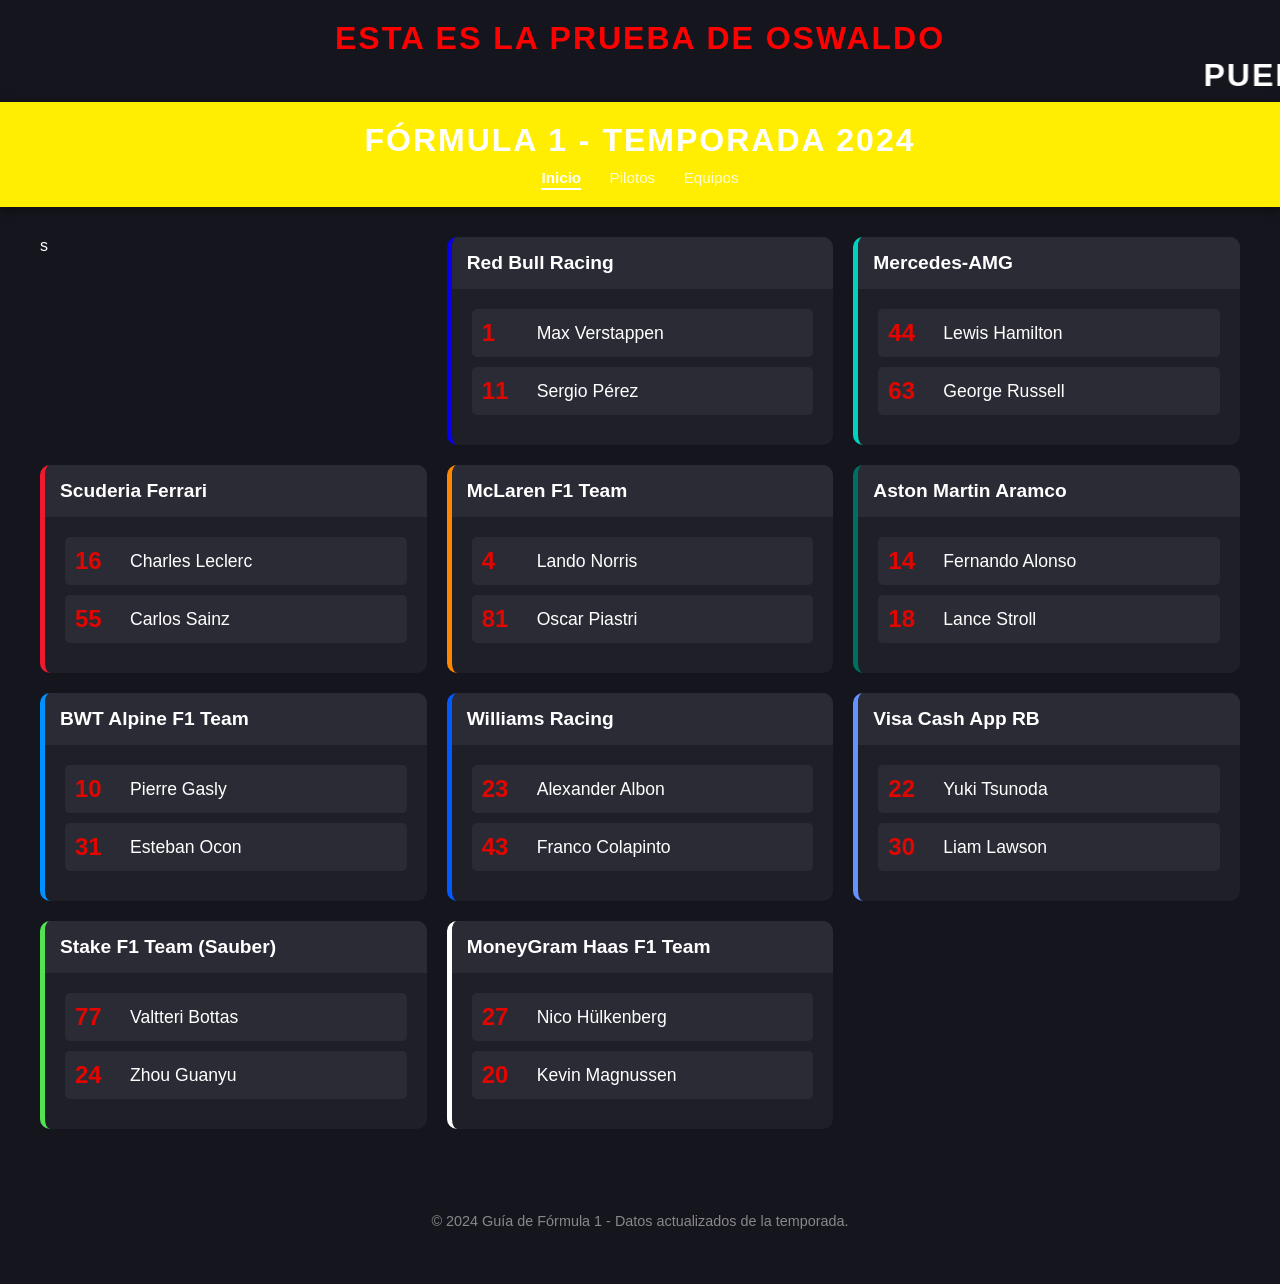
<file: index.html>
<!DOCTYPE html>
<html lang="es">
<head>
    <meta charset="UTF-8">
    <meta name="viewport" content="width=device-width, initial-scale=1.0">
    <title>Fórmula 1 2024 - Equipos y Pilotos</title>
    <link rel="stylesheet" href="styles_f1.css">
</head>
<body>


    <h1 style="text-align: center; color: #ff0000; margin-top: 20px;">Esta es la prueba de Oswaldo</h1>
    <h1><marquee>Pueba 2 con Marquee</marquee></h1>


<header>
    <h1>Fórmula 1 - Temporada 2024</h1>
    <nav>
        <a href="index.html" class="active">Inicio</a>
        <a href="pilotos.html">Pilotos</a>
        <a href="equipos.html">Equipos</a>
    </nav>
</header>

<div class="container">
    <!-- Red Bull -->s
    <div class="team-card team-redbull">
        <div class="team-header">
            <span class="team-name">Red Bull Racing</span>
        </div>
        <div class="drivers-list">
            <div class="driver">
                <span class="driver-number">1</span>
                <div class="driver-info"><span class="driver-name">Max Verstappen</span></div>
            </div>
            <div class="driver">
                <span class="driver-number">11</span>
                <div class="driver-info"><span class="driver-name">Sergio Pérez</span></div>
            </div>
        </div>
    </div>

    <!-- Mercedes -->
    <div class="team-card team-mercedes">
        <div class="team-header">
            <span class="team-name">Mercedes-AMG</span>
        </div>
        <div class="drivers-list">
            <div class="driver">
                <span class="driver-number">44</span>
                <div class="driver-info"><span class="driver-name">Lewis Hamilton</span></div>
            </div>
            <div class="driver">
                <span class="driver-number">63</span>
                <div class="driver-info"><span class="driver-name">George Russell</span></div>
            </div>
        </div>
    </div>

    <!-- Ferrari -->
    <div class="team-card team-ferrari">
        <div class="team-header">
            <span class="team-name">Scuderia Ferrari</span>
        </div>
        <div class="drivers-list">
            <div class="driver">
                <span class="driver-number">16</span>
                <div class="driver-info"><span class="driver-name">Charles Leclerc</span></div>
            </div>
            <div class="driver">
                <span class="driver-number">55</span>
                <div class="driver-info"><span class="driver-name">Carlos Sainz</span></div>
            </div>
        </div>
    </div>

    <!-- McLaren -->
    <div class="team-card team-mclaren">
        <div class="team-header">
            <span class="team-name">McLaren F1 Team</span>
        </div>
        <div class="drivers-list">
            <div class="driver">
                <span class="driver-number">4</span>
                <div class="driver-info"><span class="driver-name">Lando Norris</span></div>
            </div>
            <div class="driver">
                <span class="driver-number">81</span>
                <div class="driver-info"><span class="driver-name">Oscar Piastri</span></div>
            </div>
        </div>
    </div>

    <!-- Aston Martin -->
    <div class="team-card team-aston">
        <div class="team-header">
            <span class="team-name">Aston Martin Aramco</span>
        </div>
        <div class="drivers-list">
            <div class="driver">
                <span class="driver-number">14</span>
                <div class="driver-info"><span class="driver-name">Fernando Alonso</span></div>
            </div>
            <div class="driver">
                <span class="driver-number">18</span>
                <div class="driver-info"><span class="driver-name">Lance Stroll</span></div>
            </div>
        </div>
    </div>

    <!-- Alpine -->
    <div class="team-card team-alpine">
        <div class="team-header">
            <span class="team-name">BWT Alpine F1 Team</span>
        </div>
        <div class="drivers-list">
            <div class="driver">
                <span class="driver-number">10</span>
                <div class="driver-info"><span class="driver-name">Pierre Gasly</span></div>
            </div>
            <div class="driver">
                <span class="driver-number">31</span>
                <div class="driver-info"><span class="driver-name">Esteban Ocon</span></div>
            </div>
        </div>
    </div>

    <!-- Williams -->
    <div class="team-card team-williams">
        <div class="team-header">
            <span class="team-name">Williams Racing</span>
        </div>
        <div class="drivers-list">
            <div class="driver">
                <span class="driver-number">23</span>
                <div class="driver-info"><span class="driver-name">Alexander Albon</span></div>
            </div>
            <div class="driver">
                <span class="driver-number">43</span>
                <div class="driver-info"><span class="driver-name">Franco Colapinto</span></div>
            </div>
        </div>
    </div>

    <!-- RB -->
    <div class="team-card team-rb">
        <div class="team-header">
            <span class="team-name">Visa Cash App RB</span>
        </div>
        <div class="drivers-list">
            <div class="driver">
                <span class="driver-number">22</span>
                <div class="driver-info"><span class="driver-name">Yuki Tsunoda</span></div>
            </div>
            <div class="driver">
                <span class="driver-number">30</span>
                <div class="driver-info"><span class="driver-name">Liam Lawson</span></div>
            </div>
        </div>
    </div>

    <!-- Sauber -->
    <div class="team-card team-sauber">
        <div class="team-header">
            <span class="team-name">Stake F1 Team (Sauber)</span>
        </div>
        <div class="drivers-list">
            <div class="driver">
                <span class="driver-number">77</span>
                <div class="driver-info"><span class="driver-name">Valtteri Bottas</span></div>
            </div>
            <div class="driver">
                <span class="driver-number">24</span>
                <div class="driver-info"><span class="driver-name">Zhou Guanyu</span></div>
            </div>
        </div>
    </div>

    <!-- Haas -->
    <div class="team-card team-haas">
        <div class="team-header">
            <span class="team-name">MoneyGram Haas F1 Team</span>
        </div>
        <div class="drivers-list">
            <div class="driver">
                <span class="driver-number">27</span>
                <div class="driver-info"><span class="driver-name">Nico Hülkenberg</span></div>
            </div>
            <div class="driver">
                <span class="driver-number">20</span>
                <div class="driver-info"><span class="driver-name">Kevin Magnussen</span></div>
            </div>
        </div>
    </div>
</div>

<div class="footer">
    <p>&copy; 2024 Guía de Fórmula 1 - Datos actualizados de la temporada.</p>
</div>

</body>
</html>
</file>
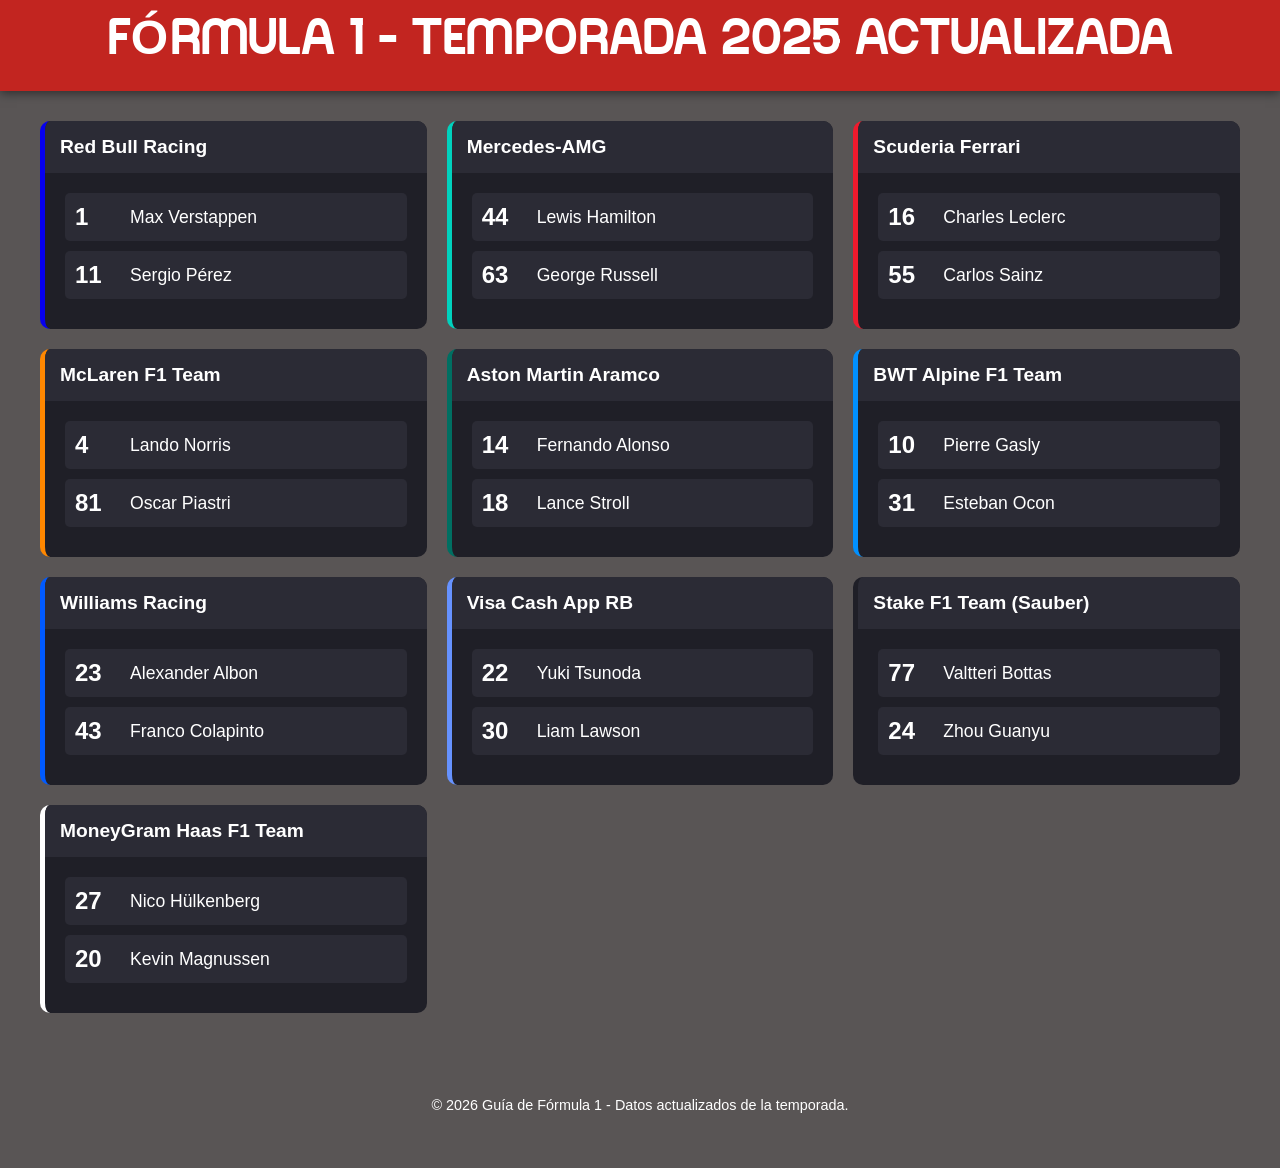
<file: equipos.html>
<!DOCTYPE html>
<html lang="es">
<head>
    <meta charset="UTF-8">
    <meta name="viewport" content="width=device-width, initial-scale=1.0">
    <title>Fórmula 1 2024 - Equipos y Pilotos</title>
    <link rel="stylesheet" href="styles_f1_equipos.css">
</head>
<body>

<header>
    <h1>Fórmula 1 - Temporada 2025 Actualizada</h1>
</header>

<div class="container">
    <!-- Red Bull -->
    <div class="team-card team-redbull">
        <div class="team-header">
            <span class="team-name">Red Bull Racing</span>
        </div>
        <div class="drivers-list">
            <div class="driver">
                <span class="driver-number">1</span>
                <div class="driver-info"><span class="driver-name">Max Verstappen</span></div>
            </div>
            <div class="driver">
                <span class="driver-number">11</span>
                <div class="driver-info"><span class="driver-name">Sergio Pérez</span></div>
            </div>
        </div>
    </div>

    <!-- Mercedes -->
    <div class="team-card team-mercedes">
        <div class="team-header">
            <span class="team-name">Mercedes-AMG</span>
        </div>
        <div class="drivers-list">
            <div class="driver">
                <span class="driver-number">44</span>
                <div class="driver-info"><span class="driver-name">Lewis Hamilton</span></div>
            </div>
            <div class="driver">
                <span class="driver-number">63</span>
                <div class="driver-info"><span class="driver-name">George Russell</span></div>
            </div>
        </div>
    </div>

    <!-- Ferrari -->
    <div class="team-card team-ferrari">
        <div class="team-header">
            <span class="team-name">Scuderia Ferrari</span>
        </div>
        <div class="drivers-list">
            <div class="driver">
                <span class="driver-number">16</span>
                <div class="driver-info"><span class="driver-name">Charles Leclerc</span></div>
            </div>
            <div class="driver">
                <span class="driver-number">55</span>
                <div class="driver-info"><span class="driver-name">Carlos Sainz</span></div>
            </div>
        </div>
    </div>

    <!-- McLaren -->
    <div class="team-card team-mclaren">
        <div class="team-header">
            <span class="team-name">McLaren F1 Team</span>
        </div>
        <div class="drivers-list">
            <div class="driver">
                <span class="driver-number">4</span>
                <div class="driver-info"><span class="driver-name">Lando Norris</span></div>
            </div>
            <div class="driver">
                <span class="driver-number">81</span>
                <div class="driver-info"><span class="driver-name">Oscar Piastri</span></div>
            </div>
        </div>
    </div>

    <!-- Aston Martin -->
    <div class="team-card team-aston">
        <div class="team-header">
            <span class="team-name">Aston Martin Aramco</span>
        </div>
        <div class="drivers-list">
            <div class="driver">
                <span class="driver-number">14</span>
                <div class="driver-info"><span class="driver-name">Fernando Alonso</span></div>
            </div>
            <div class="driver">
                <span class="driver-number">18</span>
                <div class="driver-info"><span class="driver-name">Lance Stroll</span></div>
            </div>
        </div>
    </div>

    <!-- Alpine -->
    <div class="team-card team-alpine">
        <div class="team-header">
            <span class="team-name">BWT Alpine F1 Team</span>
        </div>
        <div class="drivers-list">
            <div class="driver">
                <span class="driver-number">10</span>
                <div class="driver-info"><span class="driver-name">Pierre Gasly</span></div>
            </div>
            <div class="driver">
                <span class="driver-number">31</span>
                <div class="driver-info"><span class="driver-name">Esteban Ocon</span></div>
            </div>
        </div>
    </div>

    <!-- Williams -->
    <div class="team-card team-williams">
        <div class="team-header">
            <span class="team-name">Williams Racing</span>
        </div>
        <div class="drivers-list">
            <div class="driver">
                <span class="driver-number">23</span>
                <div class="driver-info"><span class="driver-name">Alexander Albon</span></div>
            </div>
            <div class="driver">
                <span class="driver-number">43</span>
                <div class="driver-info"><span class="driver-name">Franco Colapinto</span></div>
            </div>
        </div>
    </div>

    <!-- RB -->
    <div class="team-card team-rb">
        <div class="team-header">
            <span class="team-name">Visa Cash App RB</span>
        </div>
        <div class="drivers-list">
            <div class="driver">
                <span class="driver-number">22</span>
                <div class="driver-info"><span class="driver-name">Yuki Tsunoda</span></div>
            </div>
            <div class="driver">
                <span class="driver-number">30</span>
                <div class="driver-info"><span class="driver-name">Liam Lawson</span></div>
            </div>
        </div>
    </div>

    <!-- Sauber -->
    <div class="team-card team-sauber">
        <div class="team-header">
            <span class="team-name">Stake F1 Team (Sauber)</span>
        </div>
        <div class="drivers-list">
            <div class="driver">
                <span class="driver-number">77</span>
                <div class="driver-info"><span class="driver-name">Valtteri Bottas</span></div>
            </div>
            <div class="driver">
                <span class="driver-number">24</span>
                <div class="driver-info"><span class="driver-name">Zhou Guanyu</span></div>
            </div>
        </div>
    </div>

    <!-- Haas -->
    <div class="team-card team-haas">
        <div class="team-header">
            <span class="team-name">MoneyGram Haas F1 Team</span>
        </div>
        <div class="drivers-list">
            <div class="driver">
                <span class="driver-number">27</span>
                <div class="driver-info"><span class="driver-name">Nico Hülkenberg</span></div>
            </div>
            <div class="driver">
                <span class="driver-number">20</span>
                <div class="driver-info"><span class="driver-name">Kevin Magnussen</span></div>
            </div>
        </div>
    </div>
</div>

<div class="footer">
    <p>&copy; 2026 Guía de Fórmula 1 - Datos actualizados de la temporada.</p>
</div>

</body>
</html>
</file>
<file: styles_f1.css>
body {
    font-family: 'Segoe UI', Tahoma, Geneva, Verdana, sans-serif;
    background-color: #15151e;
    color: #ffffff;
    margin: 0;
    padding: 0;
}

header {
    background-color: #ffee00;
    padding: 20px;
    text-align: center;
    box-shadow: 0 2px 10px rgba(0,0,0,0.5);
}

h1 {
    margin: 0;
    text-transform: uppercase;
    letter-spacing: 2px;
}

header nav {
  margin-top: 10px;
}

header nav a {
  color: white;
  text-decoration: none;
  margin: 0 12px;
  font-size: 0.95em;
  opacity: 0.85;
  transition: opacity 0.2s ease;
}

header nav a:hover {
  opacity: 1;
  text-decoration: underline;
}

header nav a.active {
  opacity: 1;
  font-weight: bold;
  border-bottom: 2px solid white;
  padding-bottom: 2px;
}

.container {
    max-width: 1200px;
    margin: 30px auto;
    padding: 0 20px;
    display: grid;
    grid-template-columns: repeat(auto-fit, minmax(300px, 1fr));
    gap: 20px;
}

.team-card {
    background-color: #1f1f27;
    border-radius: 10px;
    overflow: hidden;
    transition: transform 0.3s ease;
    border-left: 5px solid transparent;
}

.team-card:hover {
    transform: translateY(-5px);
}

.team-header {
    padding: 15px;
    background-color: #2b2b35;
    display: flex;
    justify-content: space-between;
    align-items: center;
}

.team-name {
    font-size: 1.2em;
    font-weight: bold;
}

.drivers-list {
    padding: 20px;
}

.driver {
    display: flex;
    align-items: center;
    margin-bottom: 10px;
    padding: 10px;
    background-color: #2b2b35;
    border-radius: 5px;
}

.driver-number {
    font-size: 1.5em;
    font-weight: bold;
    color: #e10600;
    margin-right: 15px;
    min-width: 40px;
}

.driver-info {
    flex-grow: 1;
}

.driver-name {
    font-size: 1.1em;
    display: block;
}

.footer {
    text-align: center;
    padding: 40px;
    font-size: 0.9em;
    color: #888;
}

/* Colores específicos por escudería */
.team-redbull { border-left-color: #0600ef; }
.team-mercedes { border-left-color: #00d2be; }
.team-ferrari { border-left-color: #ef1a2d; }
.team-mclaren { border-left-color: #ff8700; }
.team-aston { border-left-color: #006f62; }
.team-alpine { border-left-color: #0090ff; }
.team-williams { border-left-color: #005aff; }
.team-rb { border-left-color: #6692ff; }
.team-sauber { border-left-color: #52e252; }
.team-haas { border-left-color: #ffffff; }
</file>
<file: styles_f1_equipos.css>
@font-face {
    font-family: 'Kangge'; /* Este es el nombre corto que le daremos para usarla */
    src: url('fonts/Kangge.ttf'); /* Asegúrate de que el nombre del archivo sea EXACTAMENTE igual al que descargaste */
}

body {
    font-family: 'Segoe UI', Tahoma, Geneva, Verdana, sans-serif;
    background-color: #3d3939da;
    color: #ffffff;
    margin: 0;
    padding: 0;
}

header {
    background-color: #c22520;
    padding: 10px;
    text-align: center;
    box-shadow: 0 2px 10px rgba(0,0,0,0.5);
}

h1 {
    font-family: 'Kangge', sans-serif; /* Aquí aplicamos la nueva fuente */
    margin: 0;
    font-size: 3em; /* Puedes hacerla un poco más grande para que luzca más */
    text-transform: uppercase;
    letter-spacing: 2px;
}

.container {
    max-width: 1200px;
    margin: 30px auto;
    padding: 0 20px;
    display: grid;
    grid-template-columns: repeat(auto-fit, minmax(300px, 1fr));
    gap: 20px;
}

.container2 {
    max-width: 1200px;
    margin: 30px auto;
    padding: 0 20px;
    display: grid;
    grid-template-columns: repeat(auto-fit, minmax(300px, 1fr));
    gap: 20px;
}

.team-card {
    background-color: #1f1f27;
    border-radius: 10px;
    overflow: hidden;
    transition: transform 0.3s ease;
    border-left: 5px solid transparent;
}

.team-card:hover {
    transform: translateY(-5px);
}

.team-header {
    padding: 15px;
    background-color: #2b2b35;
    display: flex;
    justify-content: space-between;
    align-items: center;
}

.team-header2 {
    padding: 15px;
    background-color: #c7a612;
    display: flex;
    justify-content: space-between;
    align-items: center;
}

.team-name {
    font-size: 1.2em;
    font-weight: bold;
}

.drivers-list {
    padding: 20px;
}

.driver {
    display: flex;
    align-items: center;
    margin-bottom: 10px;
    padding: 10px;
    background-color: #2b2b35;
    border-radius: 5px;
}

.driver-number {
    font-size: 1.5em;
    font-weight: bold;
    color: #ffffff;
    margin-right: 15px;
    min-width: 40px;
}

.driver-info {
    flex-grow: 1;
}

.driver-name {
    font-size: 1.1em;
    display: block;
}

.footer {
    text-align: center;
    padding: 40px;
    font-size: 0.9em;
    color: #ffffff;
}

/* Colores específicos por escudería */
.team-redbull { border-left-color: #0600ef; }
.team-mercedes { border-left-color: #00d2be; }
.team-ferrari { border-left-color: #ef1a2d; }
.team-mclaren { border-left-color: #ff8700; }
.team-aston { border-left-color: #006f62; }
.team-alpine { border-left-color: #0090ff; }
.team-williams { border-left-color: #005aff; }
.team-rb { border-left-color: #6692ff; }
.team-audi { border-left-color: #ce3419; }
.team-haas { border-left-color: #ffffff; }
.team-cadillac { border-left-color: #000000; }
</file>
